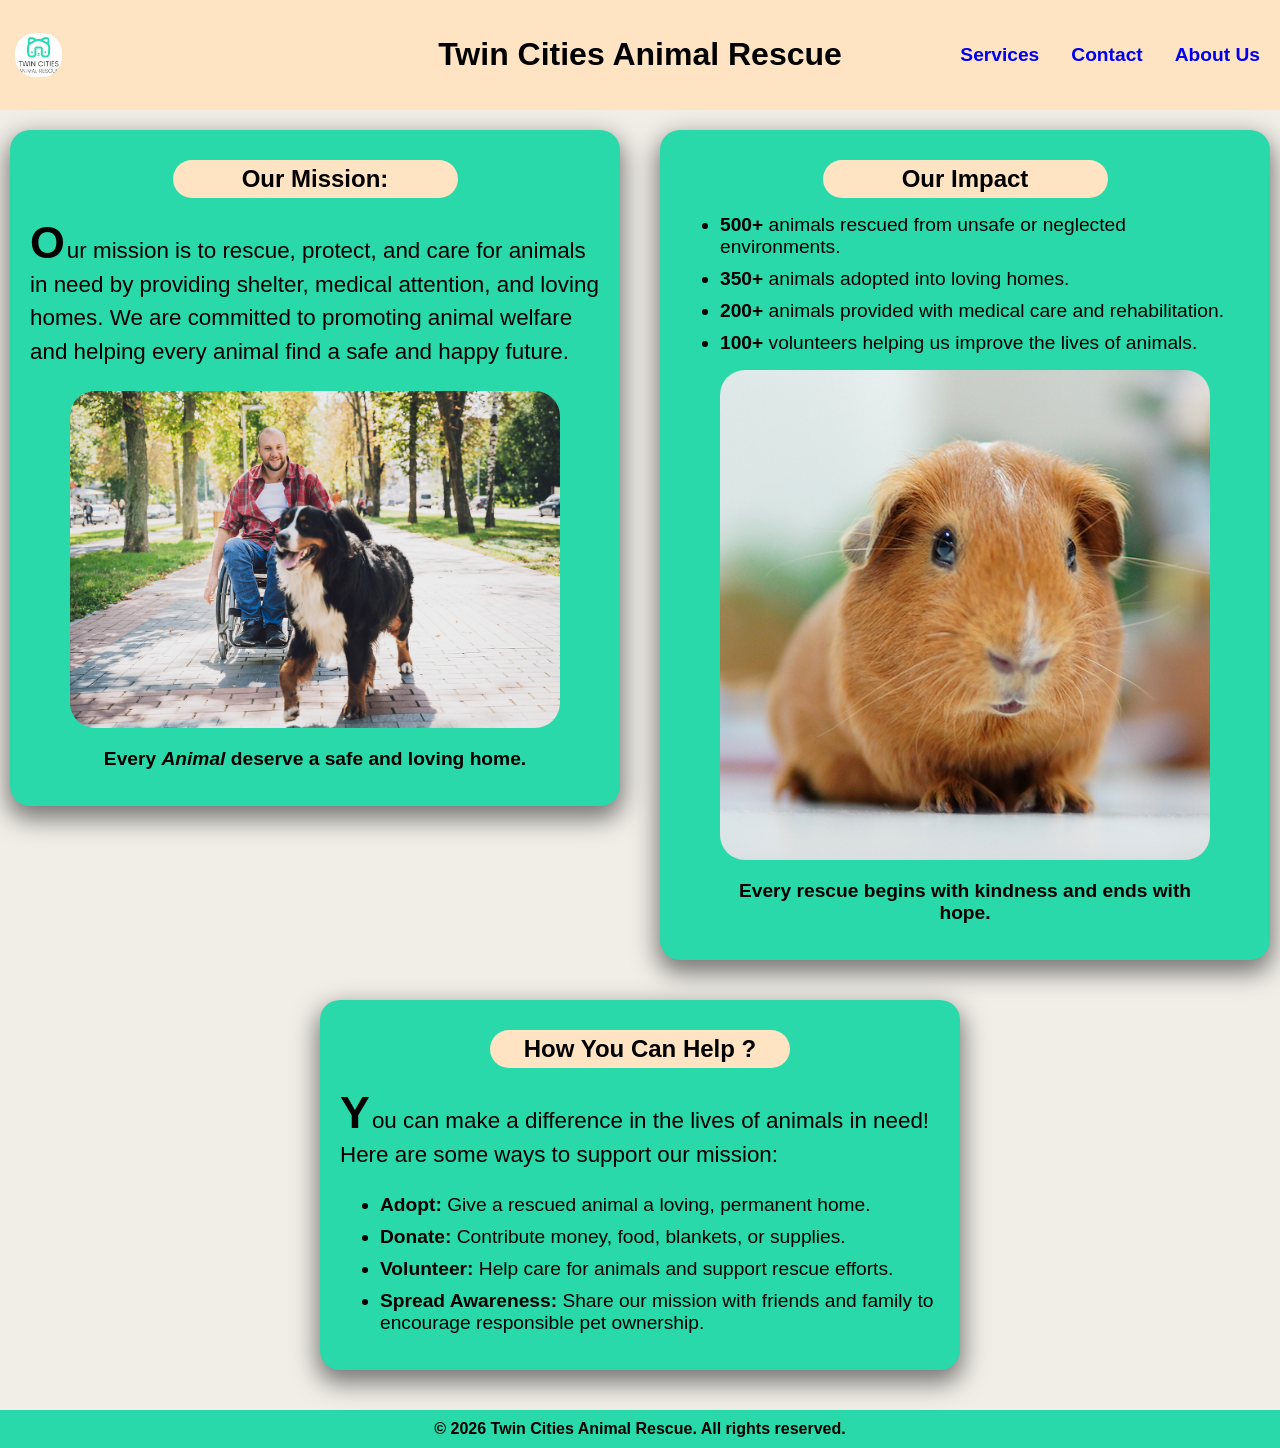
<file: index.html>
<!DOCTYPE html>
<html lang="en">
<head>
    <meta charset="UTF-8">
    <meta name="viewport" content="width=device-width, initial-scale=1.0">
    <link rel="stylesheet" href="css/stylesheet.css">
    <script src="js/scripts.js" defer></script>
    <title>Twin Cities Animal Rescue</title>
</head>
<body>
    <header class="main-header">
            <img class="logo" src="img-videos/Animal Shelter_c/rescue-logo_c.png">

        <h1>Twin Cities Animal Rescue</h1>

        <nav class="navbar">
            <ul>
                <li><a href="service.html">Services</a></li>
                <li><a href="contact.html">Contact</a></li>
                <li><a href="about.html">About Us</a></li>
            </ul>
        </nav>
    </header>


    <main>

        <div class="container">
            <section class="first-sctn">

                <h2>Our Mission:</h2>

                <p>Our mission is to rescue, protect, 
                        and care for animals in need by providing shelter, 
                        medical attention, and loving homes. 
                        We are committed to promoting animal welfare and helping 
                        every animal find a safe and happy future.
                    </p>

                    <figure>
                        <img src="img-videos/Animal Shelter_c/rescue-feature-large_c.png" width="300px"
                        alt="A guy in a wheelchair enjoy the park with his big black hairy dog">
                        <figcaption>
                            Every <em>Animal</em> deserve a safe and loving home.
                        </figcaption>
                    </figure>
                    
            </section>

            <section class="second-sctn">

                <h2>Our Impact</h2>
                
                    <ul>
                        <li><span>500+</span> animals rescued from unsafe or neglected environments.</li>
                        <li><span>350+</span> animals adopted into loving homes.</li>
                        <li><span>200+</span> animals provided with medical care and rehabilitation.</li>
                        <li><span>100+</span> volunteers helping us improve the lives of animals.</li>
                    </ul>
                    <figure>
                        <picture>
                            <source
                                media="(min-width: 800px)"
                                srcset="img-videos/Animal Shelter_c/rescue-feature-large_c.png">
                    
                            <img
                                src="img-videos/Animal Shelter_c/rescue-pet_c.png"
                                alt="A rescued pet waiting for a loving forever home"
                                width="300">
                        </picture>
                        <figcaption>Every rescue begins with kindness and ends with hope.</figcaption>
                    </figure>
                </section>
                
            <section class="third-sctn">
                
                <h2>How You Can Help ?</h2>
                
                <p>You can make a difference in the lives of animals in need! Here are some ways to support our mission:</p>
                
                <ul>
                        <li><strong>Adopt:</strong> Give a rescued animal a loving, permanent home.</li>
                        <li><strong>Donate:</strong> Contribute money, food, blankets, or supplies.</li>
                        <li><strong>Volunteer:</strong> Help care for animals and support rescue efforts.</li>
                        <li><strong>Spread Awareness:</strong> Share our mission with friends and family to encourage responsible pet ownership.</li>
                    </ul>
            </section>
        </div>
        </main>


        <footer class="pies">
            &copy; 2026 Twin Cities Animal Rescue. All rights reserved.
        </footer>
</body>
</html>
</file>
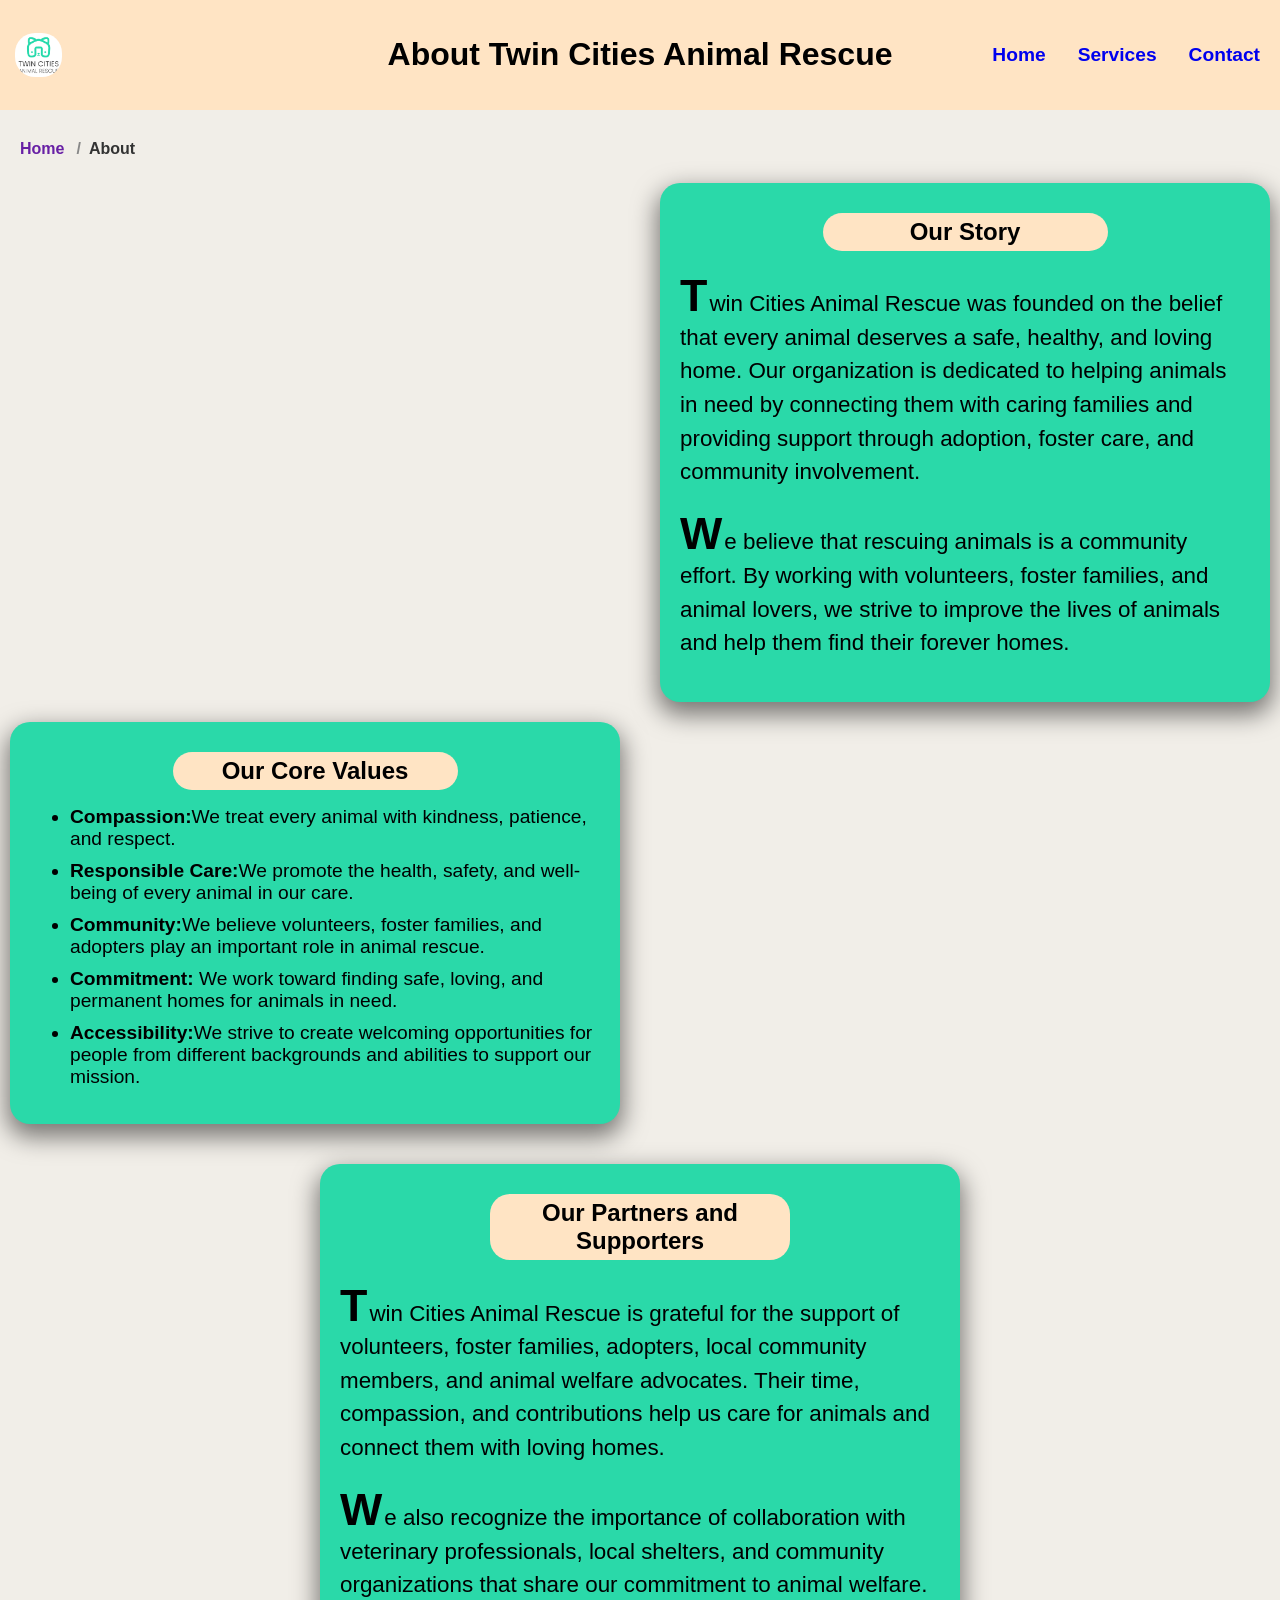
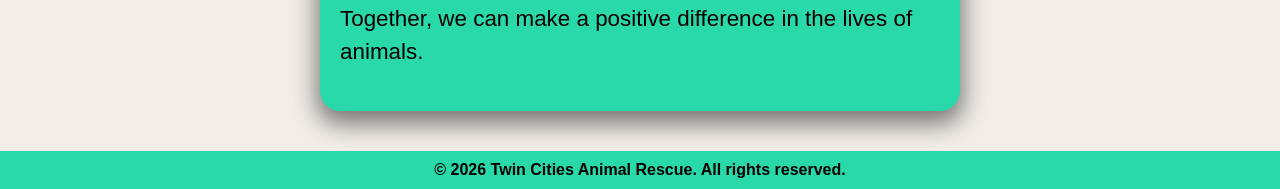
<file: about.html>
<!DOCTYPE html>
<html lang="en">
<head>
    <meta charset="UTF-8">
    <meta name="viewport" content="width=device-width, initial-scale=1.0">
    <link rel="stylesheet" href="css/stylesheet.css">
    <script src="js/scripts.js" defer></script>
    <title>About Twin Cities Animal Rescue - About</title>
</head>

<body>
    
    <header class="main-header">
      <a href="index.html"><img class="logo" src="img-videos/Animal Shelter_c/rescue-logo_c.png"></a>  
        <h1>About Twin Cities Animal Rescue</h1>
        
        <nav class="navbar">
            <ul>
               <li><a href="index.html">Home</a></li>
             <li><a href="service.html">Services</a></li>
            <li><a href="contact.html">Contact</a></li>
            </ul>
        </nav>
    </header>

        <nav class="breadcrumbs" aria-label="Breadcrumbs">
        <ol>
            <li><a href="index.html">Home</a></li>
            <li aria-current="page">About</li>
        </ol>
    </nav>

    <main>

        <div class="container">
        <figure>
            <picture>
                
            </picture>
        </figure>
         
        <section class="first-sctn">

            <h2>Our Story</h2>

            <p>Twin Cities Animal Rescue was founded on the belief that every animal deserves a safe, healthy, and loving home. Our organization is dedicated to helping animals in need by connecting them with caring families and providing support through adoption, foster care, and community involvement.</p>
            <p>We believe that rescuing animals is a community effort. By working with volunteers, foster families, and animal lovers, we strive to improve the lives of animals and help them find their forever homes.</p>

        </section>

        <section class="second-sctn">

            <h2>Our Core Values</h2>

            <ul>
                <li><strong>Compassion:</strong>We treat every animal with kindness, patience, and respect.</li>
                <li><strong>Responsible Care:</strong>We promote the health, safety, and well-being of every animal in our care.</li>
                <li><strong>Community:</strong>We believe volunteers, foster families, and adopters play an important role in animal rescue.</li>
                <li><strong>Commitment:</strong> We work toward finding safe, loving, and permanent homes for animals in need.</li>
                <li><strong>Accessibility:</strong>We strive to create welcoming opportunities for people from different backgrounds and abilities to support our mission.</li>
            </ul>
        </section>

        <section class="third-sctn">

            <h2>Our Partners and Supporters</h2>

            <p>Twin Cities Animal Rescue is grateful for the support of volunteers, foster families, adopters, local community members, and animal welfare advocates. Their time, compassion, and contributions help us care for animals and connect them with loving homes.</p>
            <p>We also recognize the importance of collaboration with veterinary professionals, local shelters, and community organizations that share our commitment to animal welfare. Together, we can make a positive difference in the lives of animals.</p>
        </section>

        </div>
    </main>

            <footer class="pies">
            &copy; 2026 Twin Cities Animal Rescue. All rights reserved.
        </footer>

</body>
</html>
</file>
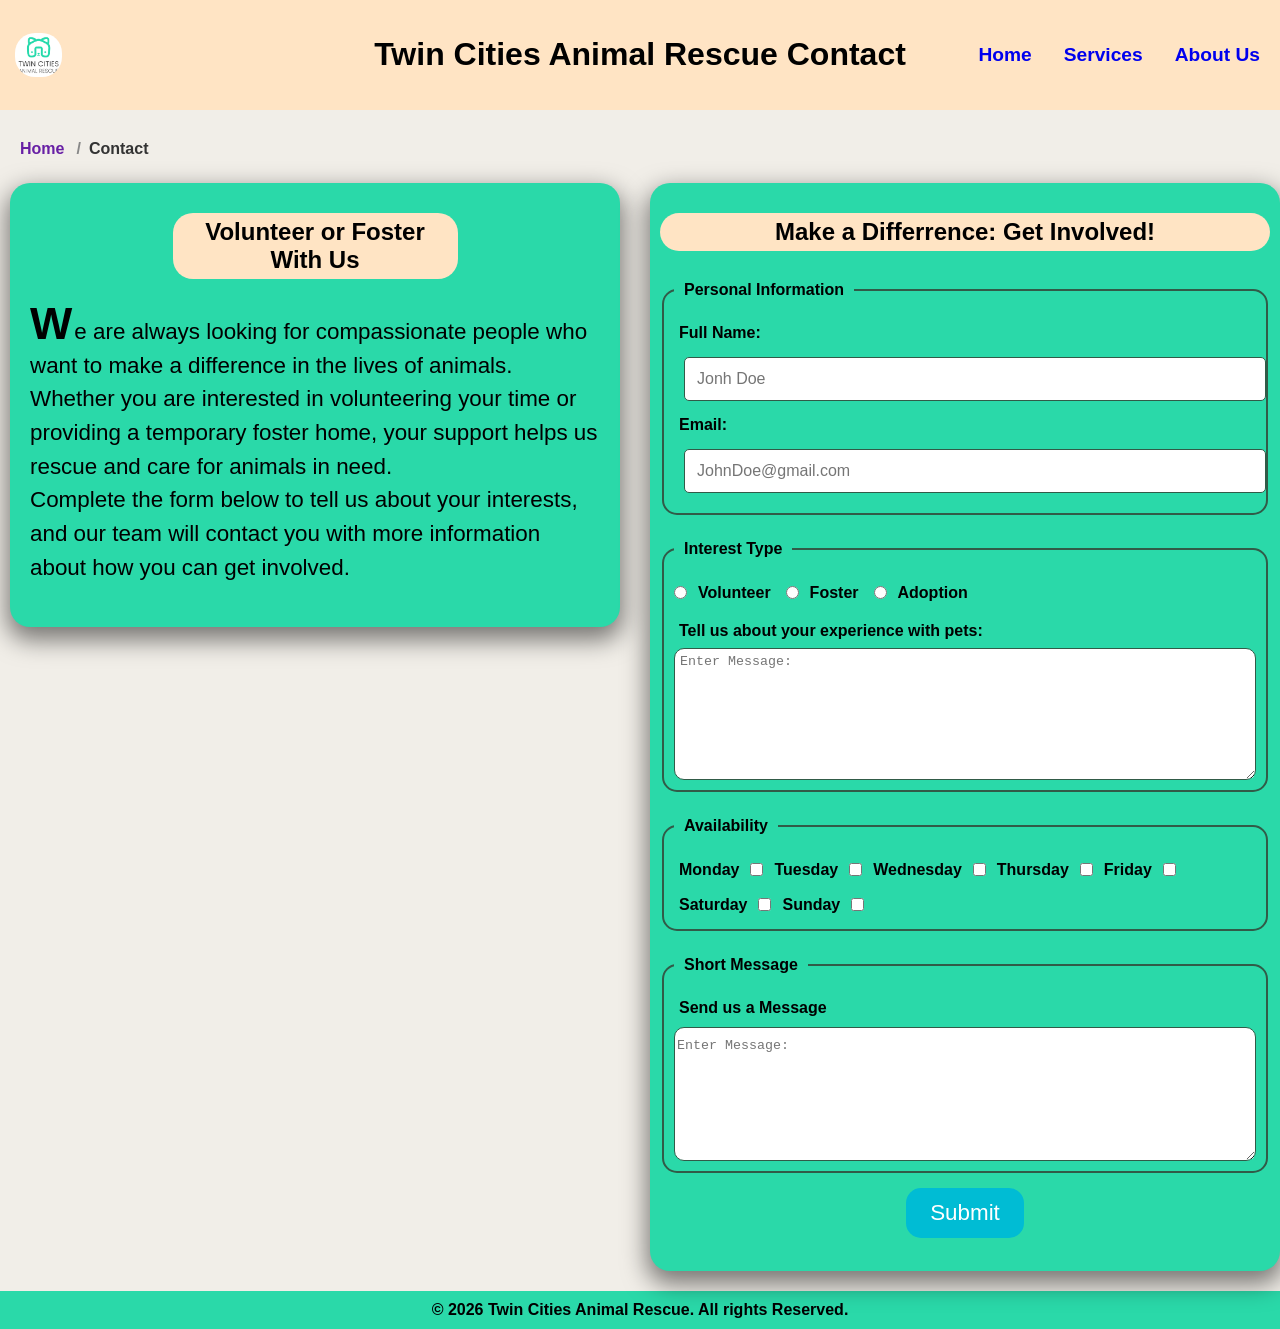
<file: contact.html>
<!DOCTYPE html>
<html lang="en">
<head>
    <meta charset="UTF-8">
    <meta name="viewport" content="width=device-width, initial-scale=1.0">
    <link rel="stylesheet" href="css/stylesheet.css">
    <script src="js/scripts.js" defer></script>
    <title>Twin Cities Animal Rescue/Contact</title>
</head>

<body>
    <Header class="main-header">
        <a href="index.html"><img class="logo" src="img-videos/Animal Shelter_c/rescue-logo_c.png"></a>
        <h1>Twin Cities Animal Rescue Contact</h1>

        <nav class="navbar">
              <ul>
            <li><a href="index.html">Home</a></li>
             <li><a href="service.html">Services</a></li>
            <li><a href="about.html">About Us</a></li>
            </ul>
        </nav>
    
    </Header>

    <nav class="breadcrumbs" aria-label="Breadcrumbs">
        <ol>
            <li><a href="index.html">Home</a></li>
            <li aria-current="page">Contact</li>
        </ol>
    </nav>

    <main class="contact-page">

        <div class="container">

        <section class="first-sctn">

            <h2>Volunteer or Foster With Us</h2>
            <p>
                We are always looking for compassionate people who want to make a difference in the lives of animals. Whether you are interested in volunteering your time or providing a temporary foster home, your support helps us rescue and care for animals in need. <br>
                 Complete the form below to tell us about your interests, and our team will contact you with more information about how you can get involved.
                </p>
            </section>    

            <section class="form">

                <h2>Make a Differrence: Get Involved!</h2>

                <form action="" method="post" novalidate>

                <div class="input-group">
                    <fieldset>

                        <legend>Personal Information</legend>
                        <label for="fullName">
                            Full Name:
                        </label>
                            <input 
                            type="text" 
                            placeholder="Jonh Doe"
                            id="fullName"
                            name="fullName"
                            required>

                            <span id="name-error" class="name-error"></span>
                        <label for="email"> 
                                Email:
                        </label>
                            <input 
                            type="email" placeholder="JohnDoe@gmail.com"
                            id="email"
                            name="email"
                            required>
                        <span id="email-error" class="email-error"></span>

                    </fieldset>
                </div>
                    <fieldset>

                        <legend>Interest Type</legend>
                        <div class="radio-group">

                            <div>
                                <input type="radio" id="volunteer" name="interest" value="interest" required>
                                <label for="volunteer">Volunteer</label>
                            </div>

                            <div>
                                <input type="radio" id="foster" name="interest" value="interest" required>
                                <label for="foster">Foster</label>
                            </div>

                            <div>
                                <input type="radio" id="adoption" name="interest" value="interest" required>
                                <label for="adoption">Adoption</label>
                            </div>
                        </div>

                    <div class="text-area">  
                        <label for="experience">Tell us about your experience with pets:</label><br>
                        <textarea id="experience" name="experience" rows="8" placeholder="Enter Message:"></textarea>
                    </div>
                    </fieldset>

                    <fieldset class="checkbox-group">

                        <legend>Availability</legend>
                    <div>
                        <label for="monday">Monday</label>
                        <input type="checkbox" id="monday" name="availability" value="availability">

                        <label for="tuesday">Tuesday</label>
                        <input type="checkbox" id="tuesday" name="availability" value="availability">

                        <label for="wednesday">Wednesday</label>
                        <input type="checkbox" id="wednesday" name="availability" value="availability">

                        <label for="thursday">Thursday</label>
                        <input type="checkbox" id="thursday" name="availability" value="availability">

                        <label for="Friday">Friday</label>
                        <input type="checkbox" id="Friday" name="availability" value="availability">

                        <label for="saturday">Saturday</label>
                        <input type="checkbox" id="Saturday" name="availability" value="availability">

                        <label for="sunday">Sunday</label>
                        <input type="checkbox" id="sunday" name="availability" value="availability">
                    </div>
                    </fieldset>
                <div class="msg">
                    <fieldset>
                        
                        <legend>Short Message</legend>
                    <div class="text-2">
                        <label class="msg-1" for="message">Send us a Message</label>
                        <textarea id="message" name="message" rows="8" placeholder="Enter Message:"></textarea>
                    </div>
                    </fieldset>
                </div>

                  
                
                   <button type="submit">Submit</button>
                   <p 
                   id="success-message" 
                   aria-live="polite"
                   class="form-submitted"
                   ></p>


                </form>
            </section>

        </div>
    </main>
    <footer class="pies">
        &copy; 2026 Twin Cities Animal Rescue. All rights Reserved.
    </footer>
</body>
</html>
</file>
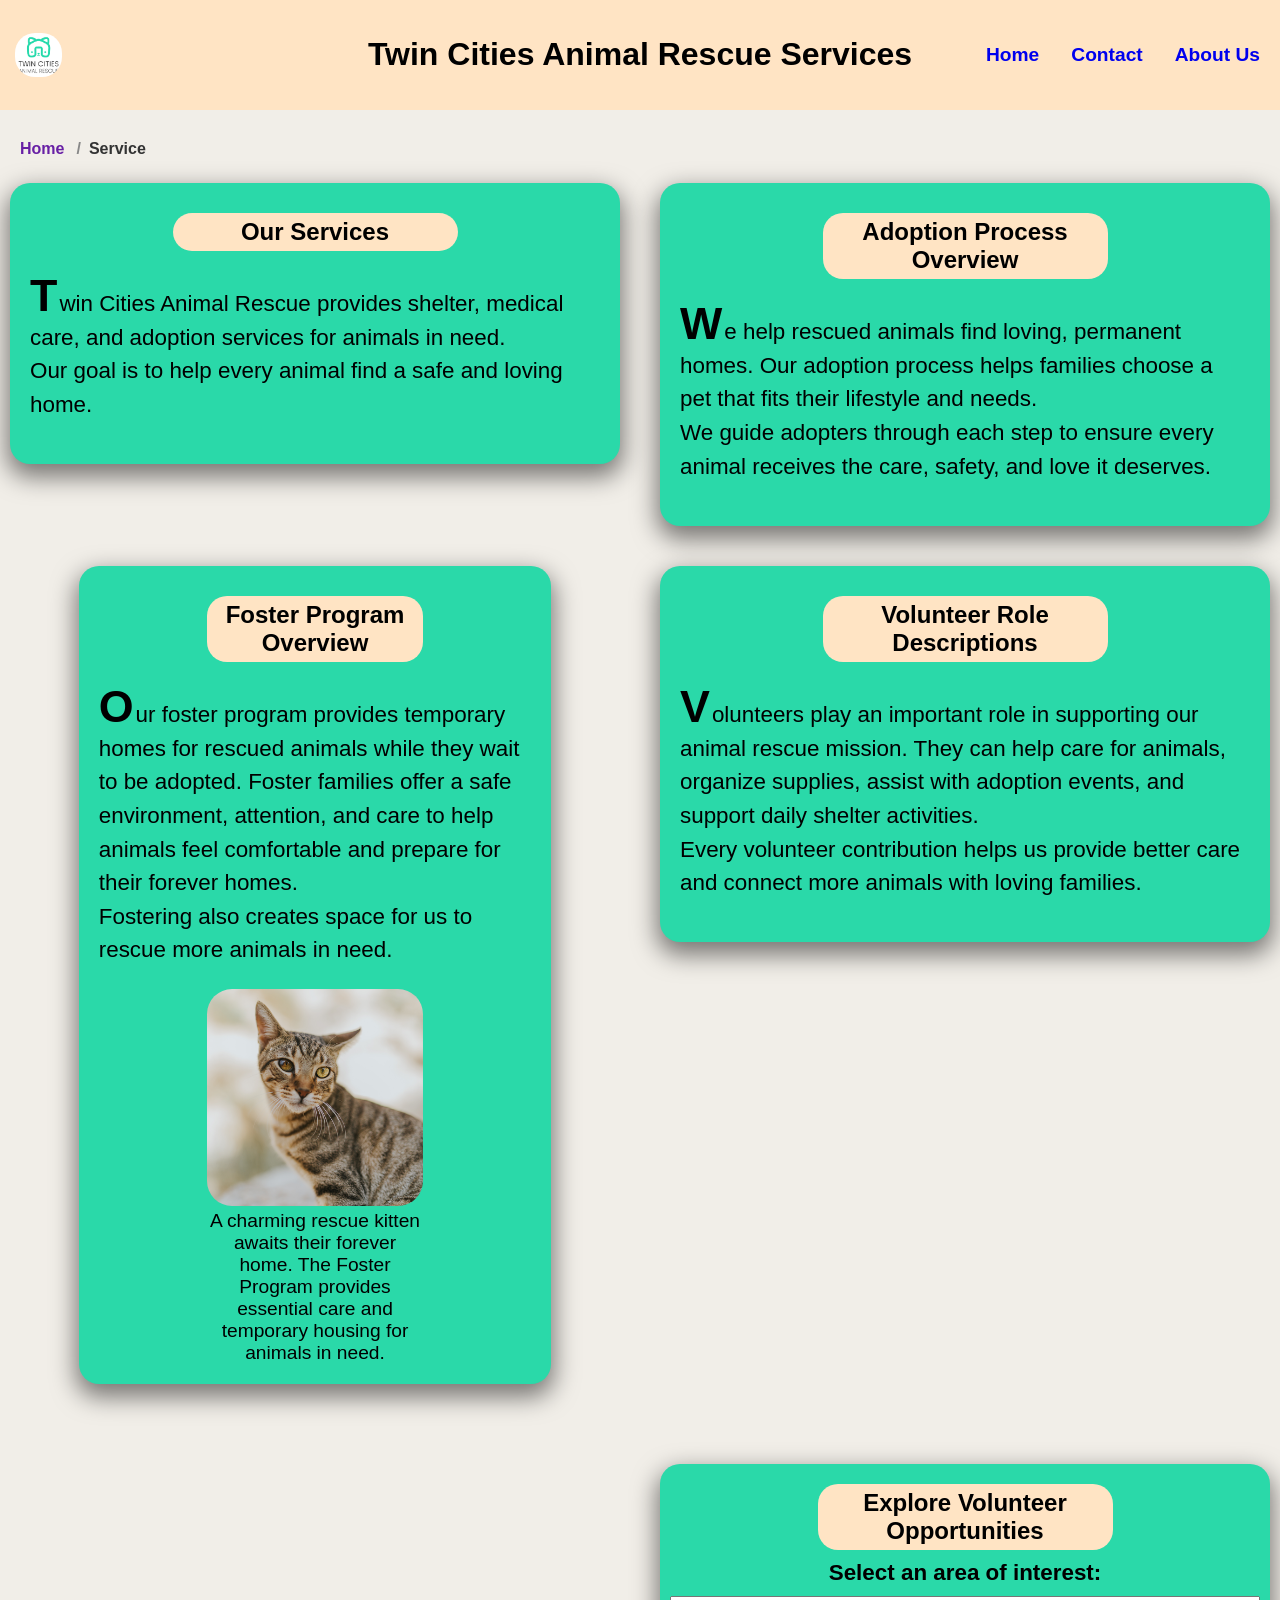
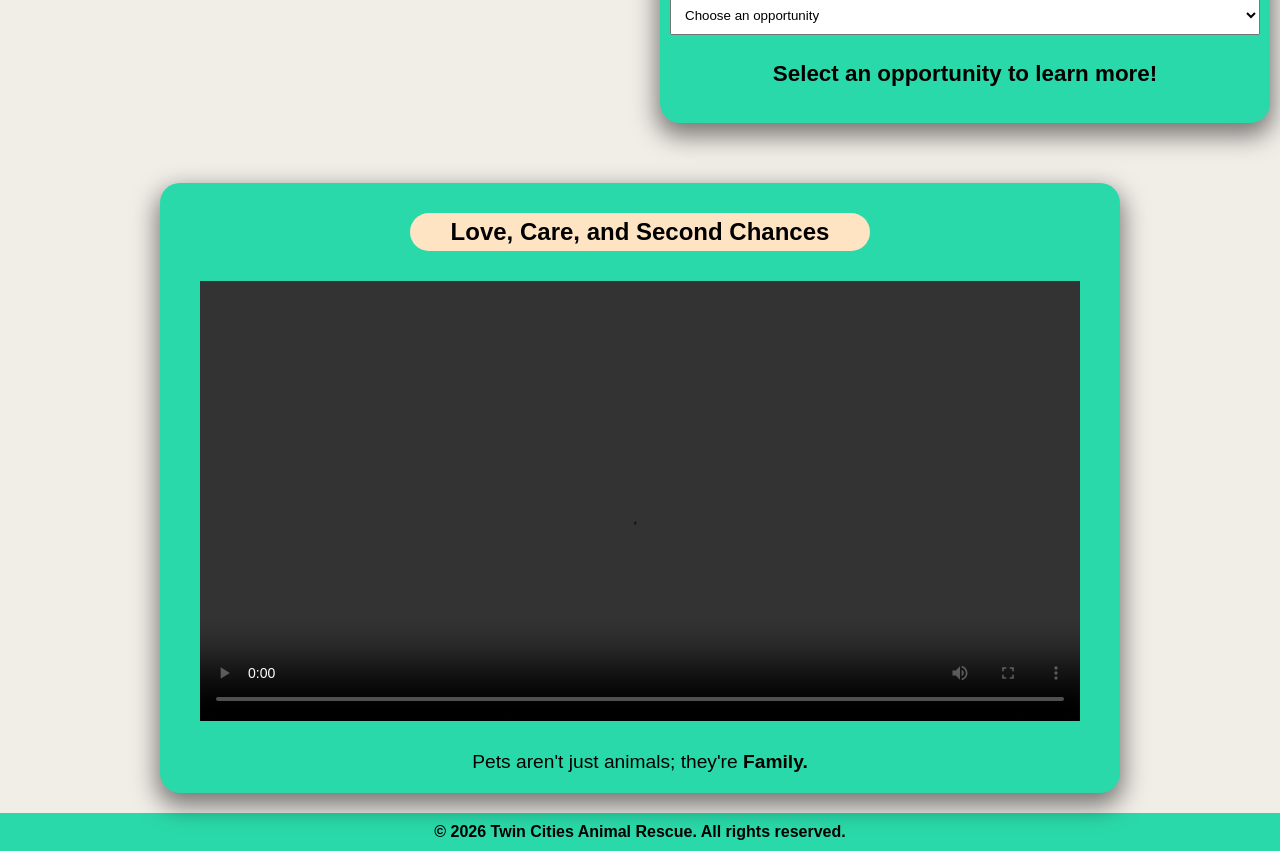
<file: service.html>
<!DOCTYPE html>
<html lang="en">
<head>
    <meta charset="UTF-8">
    <meta name="viewport" content="width=device-width, initial-scale=1.0">
    <link rel="stylesheet" href="css/stylesheet.css">
    <script src="js/scripts.js" defer></script>
    <title>Twin acitie Animal Rescue - Service</title>
</head>
<body>

    <header class="main-header">
        <a href="index.html"><img class="logo" src="img-videos/Animal Shelter_c/rescue-logo_c.png"></a>
            <h1>Twin Cities Animal Rescue Services</h1>
            <nav class="navbar">
                <ul>
                <li><a href="index.html">Home</a></li>
                 <li><a href="contact.html">Contact</a></li>
                <li><a href="about.html">About Us</a></li>
                </ul>
            </nav>
        </header>

            <nav class="breadcrumbs" aria-label="Breadcrumbs">
        <ol>
            <li><a href="index.html">Home</a></li>
            <li aria-current="page">Service</li>
        </ol>
    </nav>

    <main class="service-page">
        
    <div class="container">

        <section class="first-sctn">
            <h2>Our Services</h2> 
            <p>Twin Cities Animal Rescue provides shelter, medical care, and adoption services for animals in need. <br>Our goal is to help every animal find a safe and loving home.</p>
        </section>

        <section class="second-sctn">
            <h2>Adoption Process Overview</h2>
            <p>
              We help rescued animals find loving, permanent homes. Our adoption process helps families choose a pet that fits their lifestyle and needs. <br> We guide adopters through each step to ensure every animal receives the care, safety, and love it deserves.  
            </p>
        </section>

        <section class="third-sctn cat-column">
            <h2>Foster Program Overview</h2>
            <p>
                Our foster program provides temporary homes for rescued animals while they wait to be adopted. Foster families offer a safe environment, attention, and care to help animals feel comfortable and prepare for their forever homes. <br>
                Fostering also creates space for us to rescue more animals in need.
            </p>

            <div class="cat">
                <figure>
            <img src="img-videos/Animal Shelter_c/rescue-pet-spotlight_c.png"
                    alt="A small brown tabby kitten sitting upright inside an outdoor enclosure looking directly forward.">
                    <figcaption>A charming rescue kitten awaits their forever home. The Foster Program provides essential care and temporary housing for animals in need.
                </figcaption>
                </figure>
            </div>
        </section>

        <section class="forth-sctn">
            <h2>Volunteer Role Descriptions</h2>
            <p>Volunteers play an important role in supporting our animal rescue mission. They can help care for animals, organize supplies, assist with adoption events, and support daily shelter activities. <br>
                 Every volunteer contribution helps us provide better care and connect more animals with loving families.</p>
        </section>


<section class="volunteer-selector">
    <h2>Explore Volunteer Opportunities</h2>

    <label for="volunteer-role">
        Select an area of interest:
    </label>

    <select id="volunteer-role">
        <option value="">Choose an opportunity</option>
        <option value="dogWalking">Dog Walking</option>
        <option value="catCare">Cat Care</option>
        <option value="animalSocialization">Animal Socialization</option>
        <option value="administrative">Administrative Assistance</option>
    </select>

    <div id="volunteer-description" aria-live="polite">
        <p>Select an opportunity to learn more!</p>
    </div>
</section>


        <div class="vd fith-sctn">

            <h2>Love, Care, and Second Chances</h2>

            <figure>
                <video src="img-videos/Animal Shelter_c/rescue-message_c.mp4" controls width="300">A family enjoying the special bond they share with their pet</video>
                <figcaption>Pets aren't just animals; they're <strong>Family.</strong></figcaption>
            </figure>
        </div>

    </div>
    
    </main>


 
       <footer class="pies">
            &copy; 2026 Twin Cities Animal Rescue. All rights reserved.
        </footer>
</body>
</html>
</file>
<file: css/stylesheet.css>
* {
    box-sizing: border-box;
    /* outline: 1px solid black; */
}

/* Agrega esta regla al inicio para estirar la estructura base */
html, body {
    height: 100%;
    margin: 0;
    padding: 0;
    font-family: arial, sans-serif;
    background-color: #f1eee8;
}





/* Mobile First Approach */

/* Home Page , Contact , Services , About */



.main-header {
    background-color: bisque;
    padding: 15px;
    margin-bottom: 20px;
}

.logo {
    display: block;
    max-width: 200px;
    height: auto;
    margin: 0 auto;
    border-radius: 20px;
}

.main-header h1 {
    text-align: center;
}

.main-header nav ul {
    display: flex;
    gap: 2rem;
    justify-content: center;
    list-style: none;
    margin: 0 auto;
    padding: 5px ;
    text-align: center;
    font-size: 1rem;
    font-weight: 600;
}

.main-header nav a {
    text-decoration: none;
}

.first-sctn {
    background-color: #2AD9A9;
    margin: 0 10px;
    padding: 10px;
    border-radius: 20px;
}

.first-sctn h2 {
   text-align: center;
   margin: 10px 0;
   background-color: bisque;
   border-radius: 20px;
}

.first-sctn p::first-letter {
    font-size: 2em;
    font-weight: bold;
    margin-right: 2px;
    line-height: 1;
}

.first-sctn figure {
    text-align: center;
}

.first-sctn figure img {
    display: block;
    margin: 0 auto;
    max-width: 100%;
    height: auto;
}

.first-sctn figure figcaption {
    margin-top: 20px;
    font-weight: bold;
}

.second-sctn {
    background-color: #2AD9A9;
    margin: 20px 10px;
    padding: 10px;
    border-radius: 20px;
}

.second-sctn h2 {
    text-align: center;
    margin: 10px 0;
    background-color: bisque;
    border-radius: 20px;
}

.second-sctn p::first-letter {
    font-size: 2em;
    font-weight: bold;
    margin-right: 2px;
    line-height: 1;
}

.second-sctn ul {
    display: flex;
    flex-direction: column;
    gap: 10px;
}

.second-sctn figure {
    text-align: center;
}

.second-sctn figure img {
    display: block;
    margin: 0 auto;
    max-width: 100%;
    height: auto;
}

.second-sctn figure figcaption {
    margin-top: 20px;
    font-weight: bold;
}

.third-sctn {
    background-color: #2AD9A9;
    margin: 20px 10px;
    padding: 10px;
    border-radius: 20px;
}

.third-sctn h2 {
    background-color: bisque;
    text-align: center;
    border-radius: 20px;
}

.third-sctn p::first-letter {
    font-size: 2em;
    font-weight: bold;
    margin-right: 2px;
    line-height: 1;
}

.third-sctn ul {
    display: flex;
    flex-direction: column;
    gap: 10px;
}

.forth-sctn {
    background-color: #2AD9A9;
    margin: 20px 10px;
    padding: 10px;
    border-radius: 20px;
}

.forth-sctn h2 {
    background-color: bisque;
    text-align: center;
    border-radius: 20px;
}

.forth-sctn p::first-letter {
    font-size: 2em;
    font-weight: bold;
    margin-right: 2px;
    line-height: 1;
}

.pies {
    background-color: #2AD9A9;
    text-align: center;
    padding: 10px;
    font-weight: bold;
    
}


/* Form */

.form {
    background-color: #2AD9A9;
    margin: 20px 10px;
    border-radius: 20px;
    padding: 10px;

}

.form h2 {
    background-color: bisque;
    text-align: center;
    border-radius: 20px;
} 

.form fieldset {
    border: 2px solid #315b48;
    border-radius: 15px;
    padding: 10px;
    margin-bottom: 15px;
}

.form legend {
    color: black;
    font-weight: bold;
    padding: 10px;
}

.form label {
    /* text-align: left; */
    font-weight: bold;
}

.form input {
    border: 1px solid black;
    border-radius: 5px;
}

.form fieldset label {
   padding: 5px;
}

.form .input-group label{
    display: flex;
    flex-direction: column;
    align-items: flex-start;
}

.form fieldset input[type="text"], .form fieldset input[type="email"] {
    width: 100%;
    padding: 12px;
    border: 1px solid #315b48;
    font-size: 16px;
    margin: 10px;
}

.form .radio-group {
    display: flex;
    flex-direction: row;
    flex-wrap: wrap;
    align-items: center;
    gap: 10px;
}

.radio-group div {
    display: flex;
    flex-direction: row;
    align-items: center;
    gap: 6px;
}

.radio-group input[type="radio"] {
    margin: 0;
    flex-shrink: 0;
}

.radio-group label {
    display: inline-block;
    margin: 0;
    padding: 0;
    line-height: 1.2;
}

.text-area {
    display: flex;
    flex-direction: column;
    justify-content: flex-start;
}

.text-area label {
    text-align: left;
    margin-bottom: -15px;
    margin-top: 10px;
}

.text-area textarea {
    width: 100%;
    min-height: 120px;
    padding: 5px;
    border: 1px solid #315b48;
    border-radius: 10px;
    resize: vertical;
}

.checkbox-group {
    display: flex;
    flex-direction: row;
    flex-wrap: wrap;
    align-items: center;
    gap: 10px;
}

.checkbox-group div {
    display: flex;
    flex-direction: row;
    align-items: center;
    flex-wrap: wrap;
    gap: 6px;
}

.checkbox-group label {
    display: inline-block;
    margin: 0;
    padding: 0;
    line-height: 1.2;
}

.checkbox-group input[type="checkbox"] {
    width: auto;
    margin: 0;
    flex-shrink: 0;
}

.msg .text-2 {
    display: flex;
    flex-direction: column;
}

.text-2 label {
    margin-bottom: 5px;
}

.msg fieldset textarea {
    width: 100%;
    min-height: 120px;
    padding-top: 10px;
    border: 1px solid #315b48;
    border-radius: 10px;
    resize: vertical;
}


/* ====================== EDITS ================== */

p {
    line-height: 1.5;
}

h2 {
    padding: 5px;
}

#experience:focus, #message:focus {
    border-color: black;
    box-shadow: 0 0 8px rgba(0, 0, 0, 1);
    outline: none;
}

.cat img {
    width: 100%;
}

.cat figcaption {
    text-align: center;
}

span {
    font-weight: bold;
}

.first-sctn ,
.second-sctn , 
.third-sctn , 
.forth-sctn , 
.fith-sctn ,
.form,
.volunteer-selector {
    box-shadow: 0 10px 25px 3px rgba(0, 0, 0, .50);
}

.breadcrumbs {
    padding: 10px 20px;
    margin-bottom: 15px;
    font-size: 1rem;
}

.breadcrumbs ol {
    display: flex;
    align-items: center;
    flex-wrap: wrap;
    gap: 12px;

    list-style: none;
    padding: 0;
    margin: 0;
}

.breadcrumbs a {
    color: #6820a5;
    text-decoration: none;
    font-weight: 600;
}

.breadcrumbs li + li::before {
    content: "/";
    margin-right: 8px;
    color: #888;
}

.breadcrumbs [aria-current="page"] {
    color: #333;
    font-weight: bold;
}

/* hover */

@media (hover: hover) {
    .breadcrumbs a:hover, .navbar a:hover {
        color: #20c997;
        text-decoration: underline;
    }
}

/* keyboard accessibility */

.breadcrumbs a:focus-visible {
    outline: 2px solid #6820a5;
    outline-offset: 3px;
}

/* ======================= Video ==================== */

.vd {
    background-color: #2AD9A9;
    margin: 20px 10px;
    padding: 10px;
    border-radius: 20px;
}

.vd h2 {
    background-color: bisque;
    text-align: center;
    border-radius: 20px;
    padding: 5px;
}

.vd figure {
    display: flex;
    flex-direction: column;
    align-items: center;
}

.vd figure figcaption {
    text-align: center;
    padding-top: 10px;
}



/* =============== Submit button for mobile approuch ==============*/

/* 
form button {
    display: block;
    margin: 0 auto;
    padding: 10px;
    width: 25%;
    border-radius: 20px;
    border: 1px solid black;
    font-weight: bold;
} */

input[type="button"], button[type="submit"] {
    display: block;
    background-color: #00bcd4;
    color: white;
    margin: 0 auto;
    border: none;
    padding: 12px 24px;
    border-radius: 15px;
    font-size: 1.4rem;
    transition: background-color 0.2s ease, transform 0.1s ease;
}

input[type="button"]:active , input[type="submit"]:active {
    background-color: #008ba3;
    transform: scale(0.98);
}


.volunteer-selector {
    background-color: #2AD9A9;
    text-align: center;
    padding: 10px;
    margin: 10px;
    border-radius: 20px;
}

.volunteer-selector h2 {
    background-color: bisque;
    border-radius: 20px;
}


    .volunteer-selector label {
        display: block;
        margin-bottom: 10px;
        font-size: 1.4rem;
        font-weight: 600;
    }

    .volunteer-selector select {
        display: block;
        width: 100%;
        padding: 10px;
        margin-bottom: 20px;
    }

    #volunteer-description {
        margin-top: 15px;
        line-height: 1.6;
        text-align: center;
        margin-bottom: 20px;
        font-weight: bold;
        font-size: 1.3rem;
    }

    .form-submitted {
        text-align: center;
    }

@media (width >= 768px) {

        button {
        transition: transform 0.2s, background-color 0.2s ease;
    }

    button:hover {
        cursor: pointer;
        color: white;
        background-color: #0097A7;
        transform: translateY(-3px);
        box-shadow: 0 6px 12px rgba(0, 0, 0, .20) ;
    }

    button:active {
        background-color: #00838f;
        transform: translateY(1px);
        box-shadow: 0 2px 4px rgba(0, 0, 0, .15);
    }

}

 
/* ================== Desktop Approuch ================== */



@media (width >= 1024px) {
    .main-header {
        display: grid;
        grid-template-columns: 1fr 2fr 1fr;
        align-items: center;
        
    }

    .main-header ul li {
        font-size: 1.2rem;
    }

    .main-header nav {
        justify-self: end;
    }

    p {
        font-size: 1.4rem;
    }

    .main-header .logo {
    justify-self: start;
      width: 15%;
      height: auto;
      margin: 0;
    }

    .first-sctn {
        height: fit-content;
    }

    .first-sctn h2,
     .second-sctn h2 , 
    .third-sctn h2 , 
    .forth-sctn h2,
    .volunteer-selector h2 
     {
    
        width: 50%;
        margin: 10px auto;
    }

    .first-sctn img {
        width: 100%;
        height: auto;
    }

    .second-sctn ul li {
        font-size: 1.2rem;
    }

    .third-sctn ul li {
        font-size: 1.2rem;
    }

    .container {
        display: grid;
        grid-template-columns: repeat(2, 1fr);
        gap: 20px;
    }

    .second-sctn {
        margin: 0 10px;
    }



    .second-sctn img {
        width: 100%;
    }

    .third-sctn {
        grid-column: 1/-1;
        width: 50%;
        justify-self: center;
        margin-bottom: 40px;
    }



    .first-sctn ,
    .second-sctn , 
    .third-sctn ,
    .forth-sctn ,
    .fith-sctn,
    .volunteer-selector {
        padding: 20px;
    }

    .vd {
        grid-column: 1/-1;
        width: 75%;
        justify-self: center;
        padding: 20px;
    }

    .vd figure {
        width: 100%;
        margin: 0;
    }

    .vd video {
        display: block;
        width: 100%;
        max-width: 1024px;
        height: auto;
        margin: 0 auto;
        padding: 20px;
    }

    .fith-sctn h2 {
        width: 50%;
        margin: 10px auto;
    }

    .service-page .container {
        display: grid;
        grid-template-columns: repeat(2, 1fr);
        gap: 20px;
        align-items: start;
    }

    .service-page .third-sctn,
    .service-page .forth-sctn, 
    .volunteer-selector {
        grid-column: auto;
    }

    .service-page .third-sctn {
        width: 75%;
    }

    .contact-page .container {
        display: grid;
        grid-template-columns: repeat(2,1fr);
        gap: 20px;
        align-items: start;
    }
 /* ===================== ================= ===  */


    .volunteer-selector {
    background-color: #2AD9A9;
    margin: 20px 10px;
    padding: 10px;
    border-radius: 20px;
    text-align: center;
    grid-column: 2/2;
    }

    .volunteer-selector label {
        display: block;
        margin-bottom: 10px;
        font-size: 1.4rem;
        font-weight: 600;
    }

    .volunteer-selector select {
        display: block;
        width: 100%;
        padding: 10px;
        margin-bottom: 20px;
    }

    #volunteer-description {
        margin-top: 15px;
        line-height: 1.6;
        text-align: center;
        margin-bottom: 20px;
        font-weight: bold;
        font-size: 1.3rem;
    }


 
/* edits */

    .form {
        margin: 0 auto;
        margin-bottom: 20px;
    }

    .cat figure {
        width: 50%;
        margin: 0 auto;
    }

    figcaption {
        font-size: 1.2rem;
    }

    img {
        border-radius: 25px;
    }

    @media (hover: hover) {
    .breadcrumbs a:hover, .navbar a:hover {
        color: #20c997;
        text-decoration: underline;
    }

    button {
        transition: transform 0.2s, background-color 0.2s ease;
    }

    button:hover {
        cursor: pointer;
        color: white;
        background-color: #0097A7;
        transform: translateY(-3px);
        box-shadow: 0 6px 12px rgba(0, 0, 0, .20) ;
    }

    button:active {
        background-color: #00838f;
        transform: translateY(1px);
        box-shadow: 0 2px 4px rgba(0, 0, 0, .15);
    }
}
}

.form .name-error,
.form .email-error {
    color: red;
}
</file>
